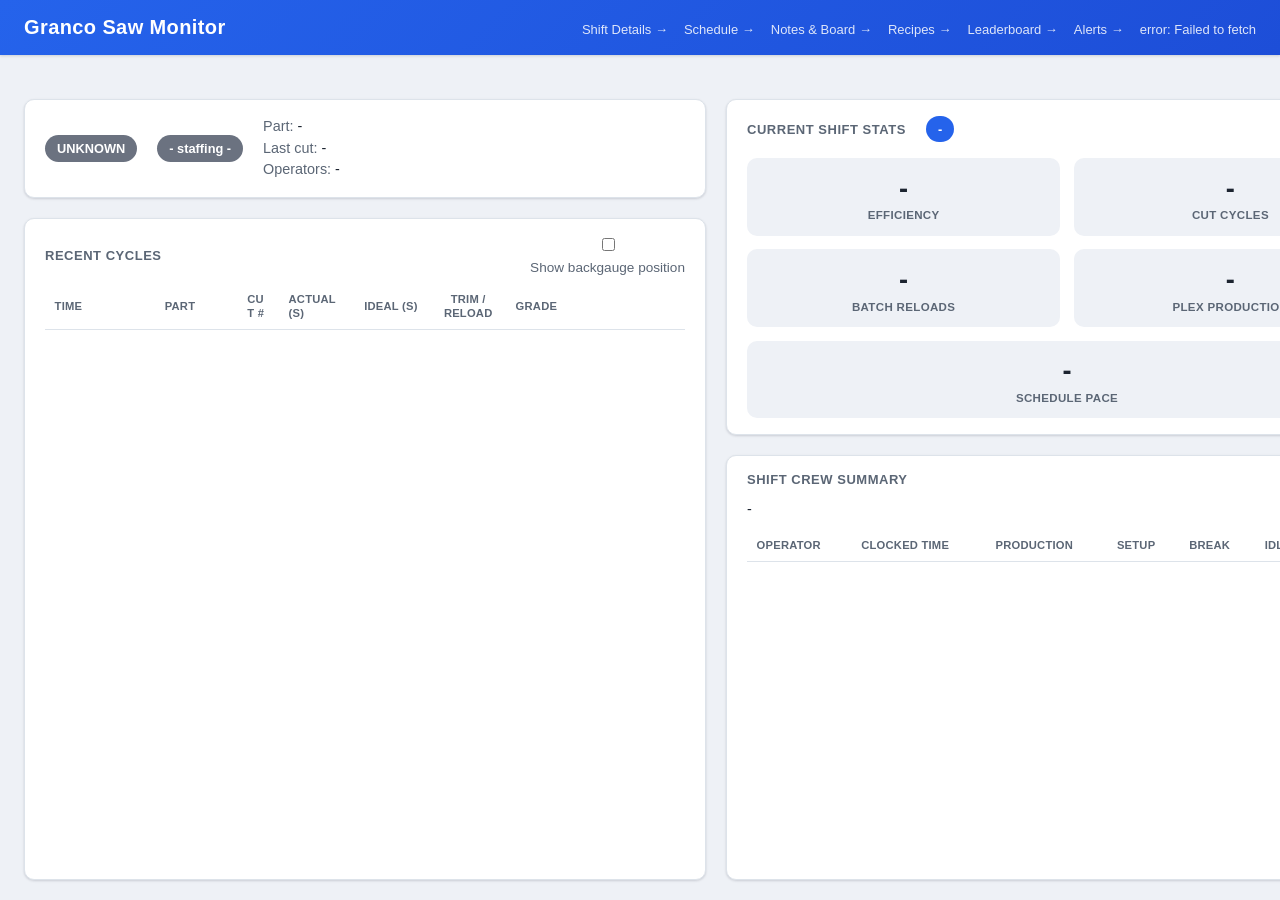
<file: docs/index.html>
<!doctype html>
<html lang="en">
<head>
  <meta charset="utf-8">
  <meta name="viewport" content="width=device-width, initial-scale=1">
  <title>Granco Saw Monitor</title>
  <link rel="icon" type="image/png" href="uacj-icon.png">
  <link rel="stylesheet" href="style.css">
</head>
<body class="tv-page">
  <header class="app-header">
    <span class="app-header-title">Granco Saw Monitor</span>
    <div style="display: flex; align-items: baseline; gap: 1rem;">
      <a class="app-header-subtitle app-header-link" href="shift-details.html">Shift Details &rarr;</a>
      <a class="app-header-subtitle app-header-link" href="schedule.html">Schedule &rarr;</a>
      <a class="app-header-subtitle app-header-link" href="board.html">Notes &amp; Board &rarr;</a>
      <a class="app-header-subtitle app-header-link" href="recipes.html">Recipes &rarr;</a>
      <a class="app-header-subtitle app-header-link" href="leaderboard.html">Leaderboard &rarr;</a>
      <a class="app-header-subtitle app-header-link" href="alerts.html">Alerts &rarr;</a>
      <span id="last-updated" class="app-header-subtitle">-</span>
    </div>
  </header>

  <main class="dashboard-grid">
    <div class="col col-left">
      <section id="status-card" class="card">
        <div class="status-row">
          <span id="state-badge" class="badge">UNKNOWN</span>
          <span id="staffing-badge" class="badge">- staffing -</span>
          <div class="status-details">
            <div><strong>Part:</strong> <span id="part-number">-</span></div>
            <div><strong>Last cut:</strong> <span id="last-cycle-ts">-</span></div>
            <div><strong>Operators:</strong> <span id="staffing-operators">-</span></div>
          </div>
        </div>
        <div id="staffing-stale-banner" class="stale-banner hidden"></div>
      </section>

      <section class="card card-wide cycles-card">
        <div class="status-row" style="justify-content: space-between; margin-bottom: 0.5rem;">
          <h2 style="margin: 0;">Recent Cycles</h2>
          <label class="cycles-toggle">
            <input type="checkbox" id="show-backgauge-toggle">
            Show backgauge position
          </label>
        </div>
        <div class="overflow-wrap">
          <table id="cycles-table">
            <thead>
              <tr>
                <th>Time</th>
                <th>Part</th>
                <th>Cut #</th>
                <th>Actual (s)</th>
                <th>Ideal (s)</th>
                <th class="col-backgauge">Backgauge (in)</th>
                <th class="trim-reload-cell">Trim / Reload</th>
                <th>Grade</th>
              </tr>
            </thead>
            <tbody></tbody>
          </table>
        </div>
      </section>
    </div>

    <div class="col col-right">
      <section id="shift-stats-card" class="card">
        <div class="status-row" style="margin-bottom: 1rem;">
          <h2 style="margin: 0;">Current Shift Stats</h2>
          <span id="shift-stats-badge" class="badge shift-badge">-</span>
        </div>
        <div class="shift-stats-grid">
          <div class="shift-stat-tile">
            <div id="shift-stats-efficiency" class="shift-stat-value">-</div>
            <div class="shift-stat-label">Efficiency</div>
          </div>
          <div class="shift-stat-tile">
            <div id="shift-stats-cycles" class="shift-stat-value">-</div>
            <div class="shift-stat-label">Cut Cycles</div>
          </div>
          <div class="shift-stat-tile">
            <div id="shift-stats-reloads" class="shift-stat-value">-</div>
            <div class="shift-stat-label">Batch Reloads</div>
          </div>
          <div class="shift-stat-tile">
            <div id="shift-stats-plex" class="shift-stat-value">-</div>
            <div class="shift-stat-label">Plex Production</div>
          </div>
          <div class="shift-stat-tile shift-stat-tile-wide">
            <div id="shift-stats-schedule" class="shift-stat-value">-</div>
            <div class="shift-stat-label">Schedule Pace</div>
          </div>
        </div>
      </section>

      <section id="crew-summary-card" class="card">
        <h2>Shift Crew Summary</h2>
        <div id="crew-summary-label" class="status-details" style="margin-bottom: 0.5rem;">-</div>
        <div class="overflow-wrap">
          <table id="crew-summary-table">
            <thead>
              <tr>
                <th>Operator</th>
                <th>Clocked Time</th>
                <th>Production</th>
                <th>Setup</th>
                <th>Break</th>
                <th>Idle</th>
                <th>Other</th>
              </tr>
            </thead>
            <tbody></tbody>
          </table>
        </div>
      </section>
    </div>
  </main>

  <script src="app.js"></script>
</body>
</html>
</file>
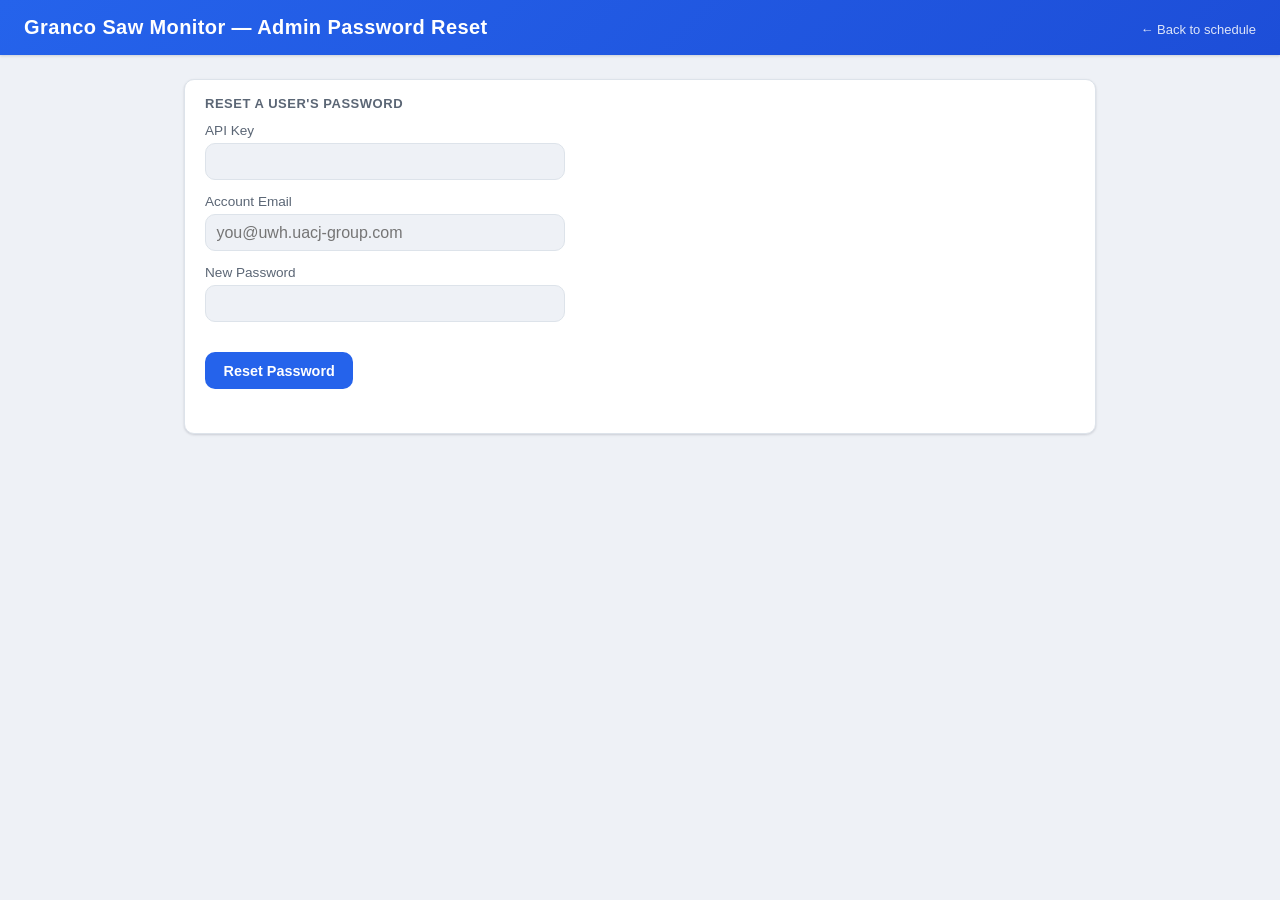
<file: docs/admin-reset.html>
<!doctype html>
<html lang="en">
<head>
  <meta charset="utf-8">
  <meta name="viewport" content="width=device-width, initial-scale=1">
  <title>Granco Saw Monitor — Admin Password Reset</title>
  <link rel="icon" type="image/png" href="uacj-icon.png">
  <link rel="stylesheet" href="style.css">
</head>
<body>
  <header class="app-header">
    <span class="app-header-title">Granco Saw Monitor — Admin Password Reset</span>
    <a class="app-header-subtitle app-header-link" href="schedule.html">&larr; Back to schedule</a>
  </header>

  <main>
    <section id="admin-reset-card" class="card">
      <h2>Reset a User's Password</h2>
      <form id="admin-reset-form" class="form-grid">
        <label>
          API Key
          <input type="password" id="admin-reset-key" required>
        </label>
        <label>
          Account Email
          <input type="email" id="admin-reset-email" placeholder="you@uwh.uacj-group.com" required>
        </label>
        <label>
          New Password
          <input type="password" id="admin-reset-password" required minlength="8">
        </label>
        <div class="form-actions">
          <button type="submit" class="btn btn-primary">Reset Password</button>
        </div>
      </form>
      <div id="admin-reset-error" class="form-error"></div>
      <div id="admin-reset-status" class="form-status"></div>
    </section>
  </main>

  <script src="admin-reset.js"></script>
</body>
</html>
</file>
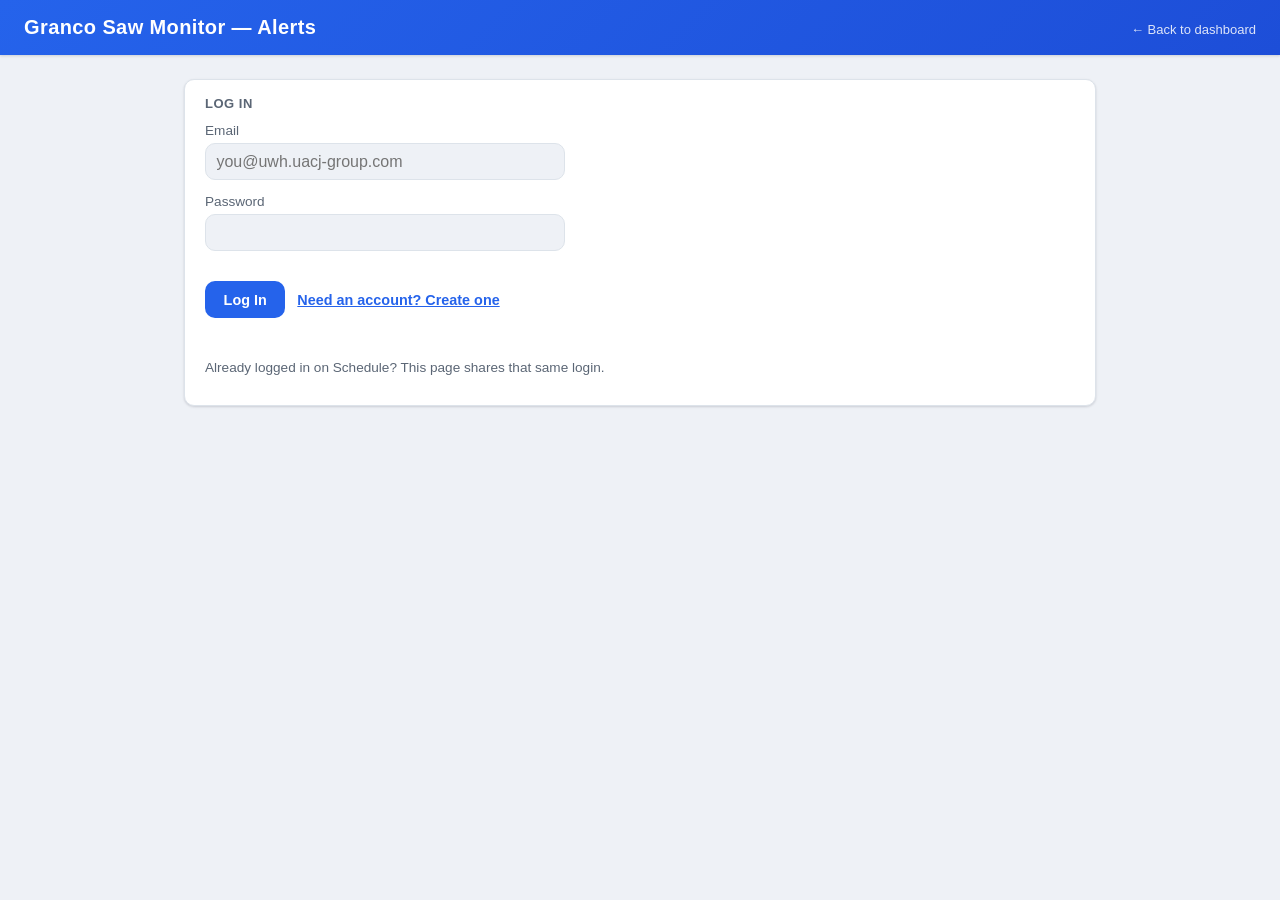
<file: docs/alerts.html>
<!doctype html>
<html lang="en">
<head>
  <meta charset="utf-8">
  <meta name="viewport" content="width=device-width, initial-scale=1">
  <title>Granco Saw Monitor — Alerts</title>
  <link rel="icon" type="image/png" href="uacj-icon.png">
  <link rel="stylesheet" href="style.css">
</head>
<body>
  <header class="app-header">
    <span class="app-header-title">Granco Saw Monitor — Alerts</span>
    <a class="app-header-subtitle app-header-link" href="index.html">&larr; Back to dashboard</a>
  </header>

  <main>
    <section id="auth-card" class="card">
      <h2 id="auth-title">Log In</h2>
      <form id="auth-form" class="form-grid">
        <label>
          Email
          <input type="email" id="auth-email" placeholder="you@uwh.uacj-group.com" required>
        </label>
        <label>
          Password
          <input type="password" id="auth-password" required minlength="8">
        </label>
        <div class="form-actions">
          <button type="submit" id="auth-submit" class="btn btn-primary">Log In</button>
          <button type="button" id="auth-toggle" class="btn btn-link">Need an account? Create one</button>
        </div>
      </form>
      <div id="auth-error" class="form-error"></div>
      <p class="form-status">Already logged in on Schedule? This page shares that same login.</p>
    </section>

    <section id="alerts-card" class="card card-wide hidden">
      <div class="status-row" style="margin-bottom: 1rem;">
        <div class="status-details">Logged in as <strong id="current-email">-</strong></div>
        <button type="button" id="logout-btn" class="btn btn-link">Log out</button>
      </div>

      <p class="form-status" style="margin-top: 0;">
        Each alert here messages a recipient on Microsoft Teams the moment any of its
        triggers trip. A recurring alert stays quiet until a trigger clears and trips again;
        a one-time alert is removed automatically right after it fires once.
      </p>

      <div class="alert-card" style="border-style: dashed;">
        <p class="form-status" style="margin: 0;">
          To create a new alert, use
          <a href="https://padp.github.io/alert-assistant/" target="_blank" rel="noopener noreferrer">Alert Assistant</a>
          &mdash; describe what you want in plain English and it builds and confirms the exact
          trigger for you.
        </p>
      </div>

      <h3>Existing Alerts</h3>
      <div id="existing-alerts"></div>
    </section>
  </main>

  <script src="alerts.js"></script>
</body>
</html>
</file>
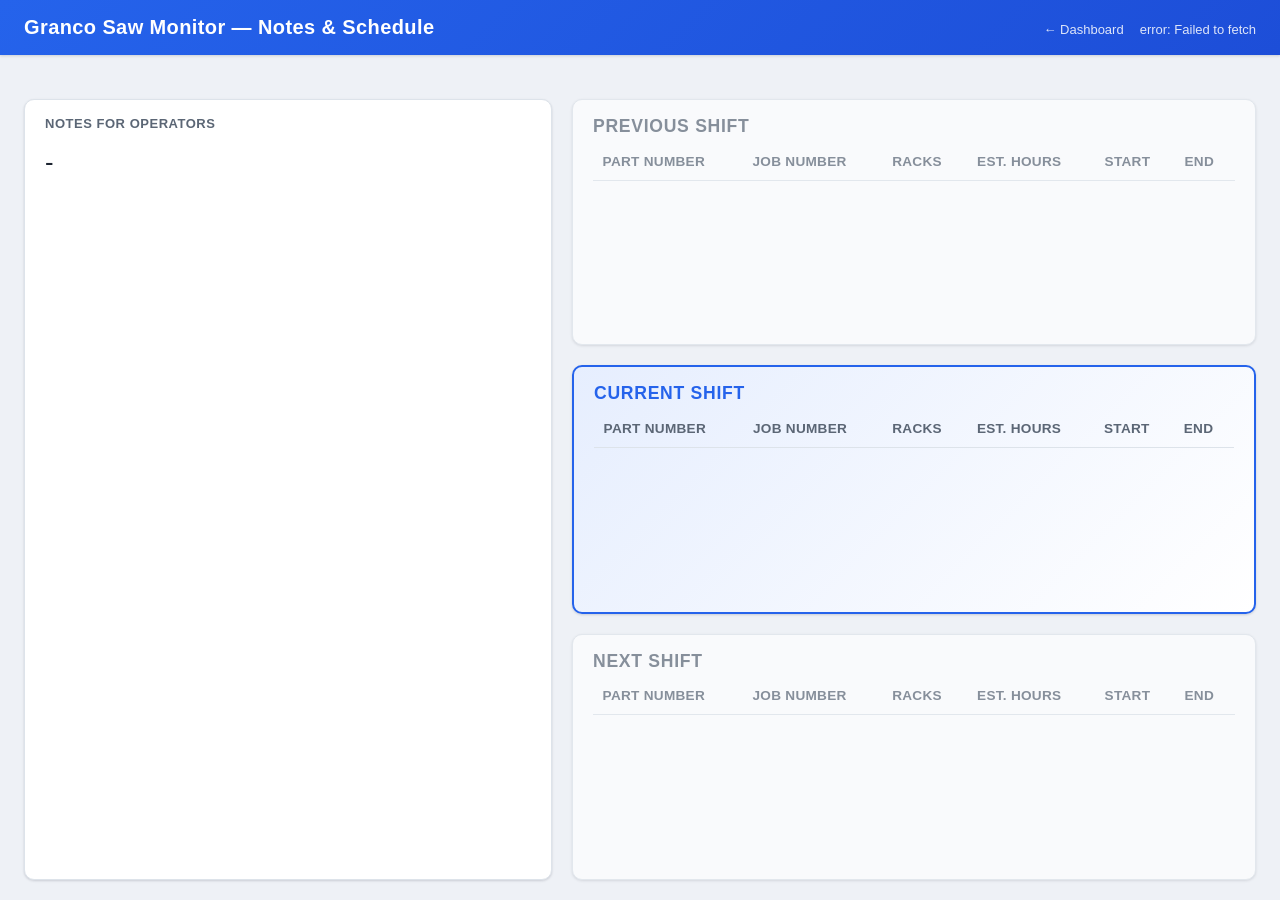
<file: docs/board.html>
<!doctype html>
<html lang="en">
<head>
  <meta charset="utf-8">
  <meta name="viewport" content="width=device-width, initial-scale=1">
  <title>Granco Saw Monitor — Board</title>
  <link rel="icon" type="image/png" href="uacj-icon.png">
  <link rel="stylesheet" href="style.css">
</head>
<body class="tv-page">
  <header class="app-header">
    <span class="app-header-title">Granco Saw Monitor — Notes &amp; Schedule</span>
    <div style="display: flex; align-items: baseline; gap: 1rem;">
      <a class="app-header-subtitle app-header-link" href="index.html">&larr; Dashboard</a>
      <span id="last-updated" class="app-header-subtitle">-</span>
    </div>
  </header>

  <main class="board-grid">
    <div class="col">
      <section id="notes-card" class="card notes-card">
        <h2>Notes for Operators</h2>
        <div id="notes-text" class="notes-text">-</div>
        <div id="notes-meta" class="notes-meta"></div>
      </section>
    </div>

    <div class="col schedule-col">
      <section id="previous-shift-block" class="card shift-block shift-block-adjacent">
        <h2 id="previous-shift-label">Previous Shift</h2>
        <div class="overflow-wrap">
          <table id="previous-shift-table">
            <thead>
              <tr>
                <th>Part Number</th>
                <th>Job Number</th>
                <th>Racks</th>
                <th>Est. Hours</th>
                <th>Start</th>
                <th>End</th>
              </tr>
            </thead>
            <tbody></tbody>
          </table>
        </div>
      </section>

      <section id="current-shift-block" class="card shift-block shift-block-current">
        <h2 id="current-shift-label">Current Shift</h2>
        <div class="overflow-wrap">
          <table id="current-shift-table">
            <thead>
              <tr>
                <th>Part Number</th>
                <th>Job Number</th>
                <th>Racks</th>
                <th>Est. Hours</th>
                <th>Start</th>
                <th>End</th>
              </tr>
            </thead>
            <tbody></tbody>
          </table>
        </div>
      </section>

      <section id="next-shift-block" class="card shift-block shift-block-adjacent">
        <h2 id="next-shift-label">Next Shift</h2>
        <div class="overflow-wrap">
          <table id="next-shift-table">
            <thead>
              <tr>
                <th>Part Number</th>
                <th>Job Number</th>
                <th>Racks</th>
                <th>Est. Hours</th>
                <th>Start</th>
                <th>End</th>
              </tr>
            </thead>
            <tbody></tbody>
          </table>
        </div>
      </section>
    </div>
  </main>

  <script src="board.js"></script>
</body>
</html>
</file>
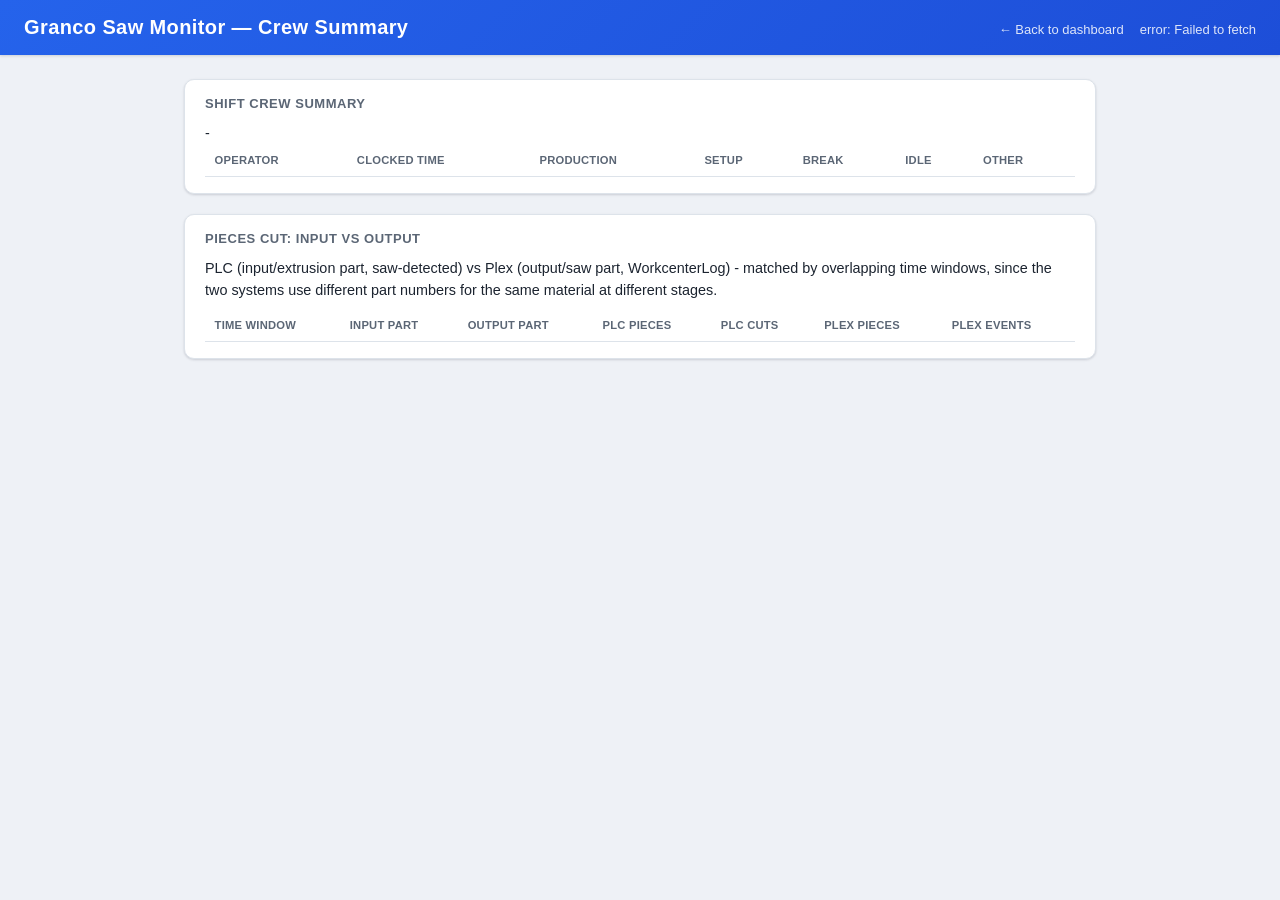
<file: docs/crew.html>
<!doctype html>
<html lang="en">
<head>
  <meta charset="utf-8">
  <meta name="viewport" content="width=device-width, initial-scale=1">
  <title>Granco Saw Monitor — Crew Summary</title>
  <link rel="stylesheet" href="style.css">
</head>
<body>
  <header class="app-header">
    <span class="app-header-title">Granco Saw Monitor — Crew Summary</span>
    <div style="display: flex; align-items: baseline; gap: 1rem;">
      <a class="app-header-subtitle app-header-link" href="index.html">&larr; Back to dashboard</a>
      <span id="last-updated" class="app-header-subtitle">-</span>
    </div>
  </header>

  <main>
    <section class="card card-wide">
      <h2>Shift Crew Summary</h2>
      <div id="shift-label" class="status-details">-</div>
      <div class="overflow-wrap">
        <table id="shift-summary-table">
          <thead>
            <tr>
              <th>Operator</th>
              <th>Clocked Time</th>
              <th>Production</th>
              <th>Setup</th>
              <th>Break</th>
              <th>Idle</th>
              <th>Other</th>
            </tr>
          </thead>
          <tbody></tbody>
        </table>
      </div>
    </section>

    <section class="card card-wide">
      <h2>Pieces Cut: Input vs Output</h2>
      <div class="status-details" style="margin-bottom: 0.5rem;">PLC (input/extrusion part, saw-detected) vs Plex (output/saw part, WorkcenterLog) - matched by overlapping time windows, since the two systems use different part numbers for the same material at different stages.</div>
      <div class="overflow-wrap">
        <table id="production-table">
          <thead>
            <tr>
              <th>Time Window</th>
              <th>Input Part</th>
              <th>Output Part</th>
              <th>PLC Pieces</th>
              <th>PLC Cuts</th>
              <th>Plex Pieces</th>
              <th>Plex Events</th>
            </tr>
          </thead>
          <tbody></tbody>
        </table>
      </div>
    </section>
  </main>

  <script src="crew.js"></script>
</body>
</html>
</file>
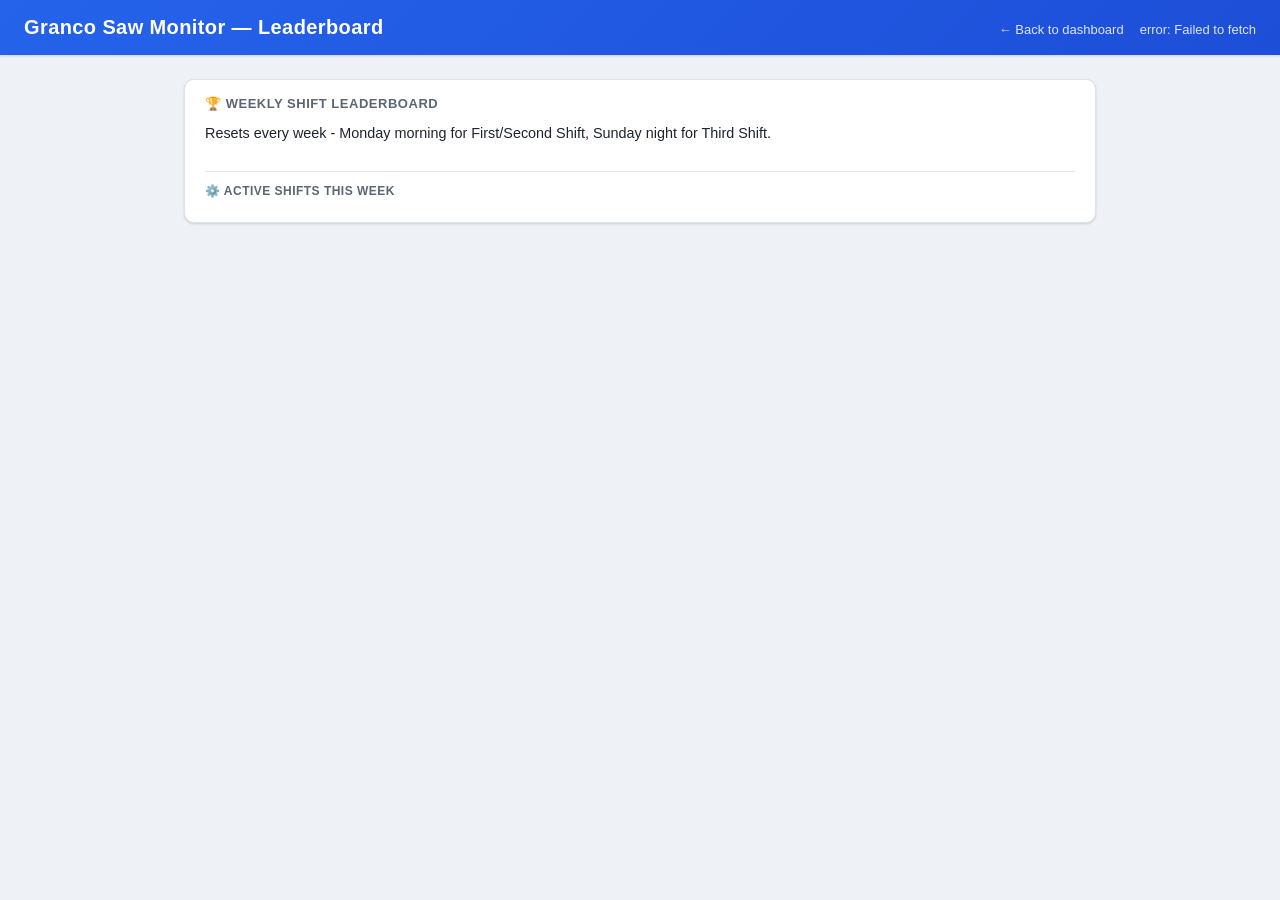
<file: docs/leaderboard.html>
<!doctype html>
<html lang="en">
<head>
  <meta charset="utf-8">
  <meta name="viewport" content="width=device-width, initial-scale=1">
  <title>Granco Saw Monitor — Leaderboard</title>
  <link rel="icon" type="image/png" href="uacj-icon.png">
  <link rel="stylesheet" href="style.css">
</head>
<body>
  <header class="app-header">
    <span class="app-header-title">Granco Saw Monitor — Leaderboard</span>
    <div style="display: flex; align-items: baseline; gap: 1rem;">
      <a class="app-header-subtitle app-header-link" href="index.html">&larr; Back to dashboard</a>
      <span id="last-updated" class="app-header-subtitle">-</span>
    </div>
  </header>

  <main>
    <section class="card card-wide">
      <h2>&#127942; Weekly Shift Leaderboard</h2>
      <div class="status-details" style="margin-bottom: 0.75rem;">
        Resets every week - Monday morning for First/Second Shift, Sunday night for Third Shift.
      </div>
      <ol id="leaderboard-list" class="leaderboard-list"></ol>

      <div class="leaderboard-divider">&#9881;&#65039; Active Shifts This Week</div>
      <ol id="active-shifts-list" class="utilization-list"></ol>
    </section>
  </main>

  <script src="leaderboard.js"></script>
</body>
</html>
</file>
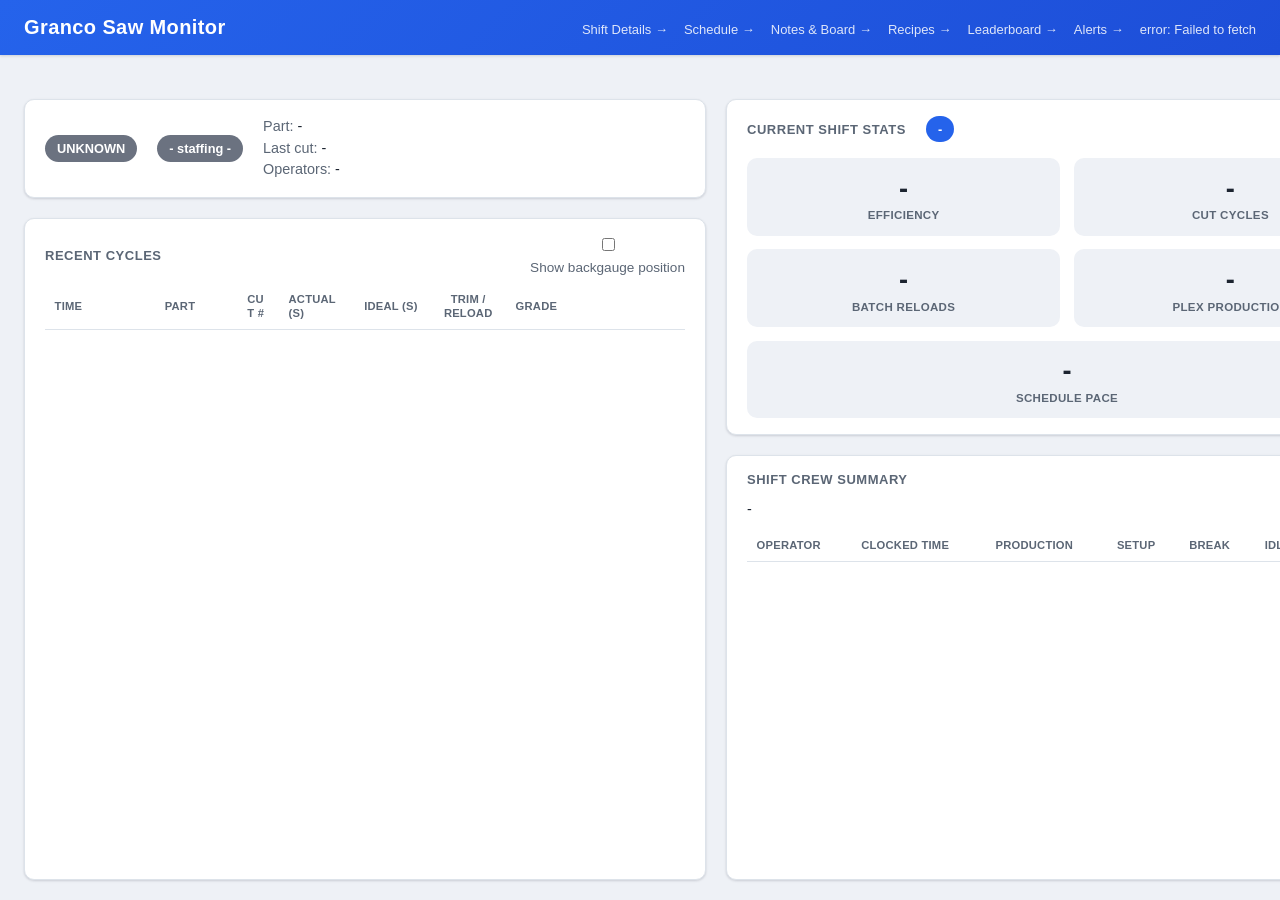
<file: docs/pan.html>
<!doctype html>
<html lang="en">
<head>
  <meta charset="utf-8">
  <meta name="viewport" content="width=device-width, initial-scale=1">
  <title>Granco Saw Monitor — TV</title>
  <link rel="icon" type="image/png" href="uacj-icon.png">
  <style>
    :root { --color-bg: #eef1f6; }
    @media (prefers-color-scheme: dark) {
      :root { --color-bg: #14161a; }
    }
    html, body {
      margin: 0;
      padding: 0;
      height: 100%;
      background: var(--color-bg);
      overflow: hidden;
    }
    iframe {
      position: absolute;
      top: 0;
      left: 0;
      width: 100%;
      height: 100%;
      border: 0;
      opacity: 0;
      transition: opacity 0.6s ease;
    }
    iframe.visible {
      opacity: 1;
    }
  </style>
</head>
<body>
  <iframe id="frame-dashboard" class="visible" src="index.html" title="Dashboard"></iframe>
  <iframe id="frame-board" src="board.html" title="Notes &amp; Schedule"></iframe>

  <script>
    // Both pages load once and keep polling in the background; we just
    // cross-fade which one is on top. Reloading src on every tick would
    // restart their own refresh timers and flash a blank page for no reason.
    const PAN_INTERVAL_MS = 60000;
    const frames = [
      document.getElementById('frame-dashboard'),
      document.getElementById('frame-board'),
    ];
    let current = 0;

    setInterval(() => {
      frames[current].classList.remove('visible');
      current = (current + 1) % frames.length;
      frames[current].classList.add('visible');
    }, PAN_INTERVAL_MS);
  </script>
</body>
</html>
</file>
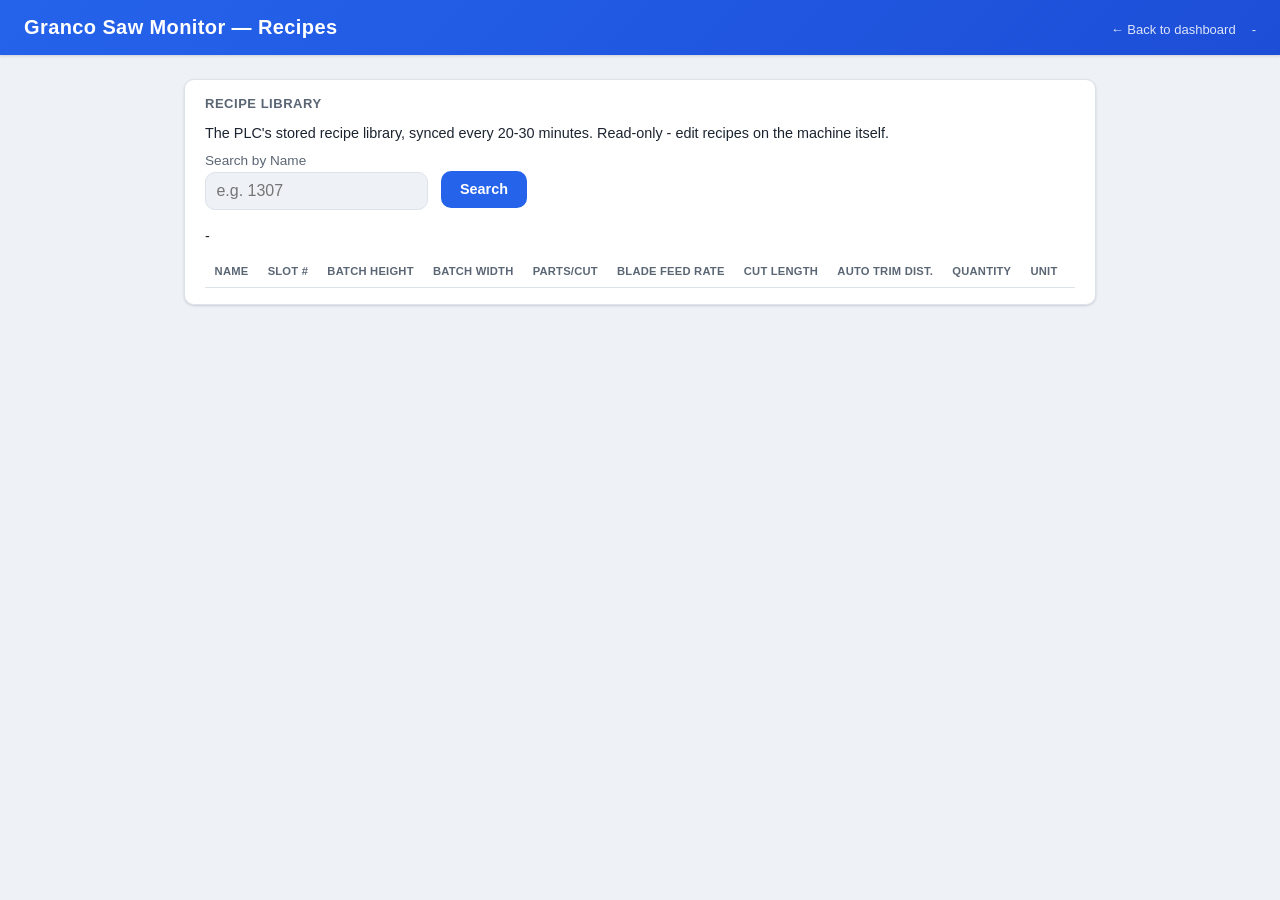
<file: docs/recipes.html>
<!doctype html>
<html lang="en">
<head>
  <meta charset="utf-8">
  <meta name="viewport" content="width=device-width, initial-scale=1">
  <title>Granco Saw Monitor — Recipes</title>
  <link rel="icon" type="image/png" href="uacj-icon.png">
  <link rel="stylesheet" href="style.css">
</head>
<body>
  <header class="app-header">
    <span class="app-header-title">Granco Saw Monitor — Recipes</span>
    <div style="display: flex; align-items: baseline; gap: 1rem;">
      <a class="app-header-subtitle app-header-link" href="index.html">&larr; Back to dashboard</a>
      <span id="last-updated" class="app-header-subtitle">-</span>
    </div>
  </header>

  <main>
    <section class="card card-wide">
      <h2>Recipe Library</h2>
      <div class="status-details" style="margin-bottom: 0.5rem;">
        The PLC's stored recipe library, synced every 20-30 minutes. Read-only - edit recipes on the machine itself.
      </div>
      <div id="recipes-stale-banner" class="stale-banner hidden"></div>

      <div class="form-grid form-grid-inline">
        <label>
          Search by Name
          <input type="text" id="recipes-search" placeholder="e.g. 1307">
        </label>
        <div class="form-actions">
          <button type="button" id="recipes-search-btn" class="btn btn-primary">Search</button>
        </div>
      </div>

      <div id="recipes-synced-at" class="status-details" style="margin: 0.5rem 0;">-</div>

      <div class="overflow-wrap">
        <table id="recipes-table">
          <thead>
            <tr>
              <th>Name</th>
              <th>Slot #</th>
              <th>Batch Height</th>
              <th>Batch Width</th>
              <th>Parts/Cut</th>
              <th>Blade Feed Rate</th>
              <th>Cut Length</th>
              <th>Auto Trim Dist.</th>
              <th>Quantity</th>
              <th>Unit</th>
              <th>Backgauge Psi</th>
              <th>Side Clamp Psi</th>
              <th>Top Clamp Psi</th>
              <th>CSQ</th>
              <th>CCS</th>
            </tr>
          </thead>
          <tbody></tbody>
        </table>
      </div>
    </section>
  </main>

  <script src="recipes.js"></script>
</body>
</html>
</file>
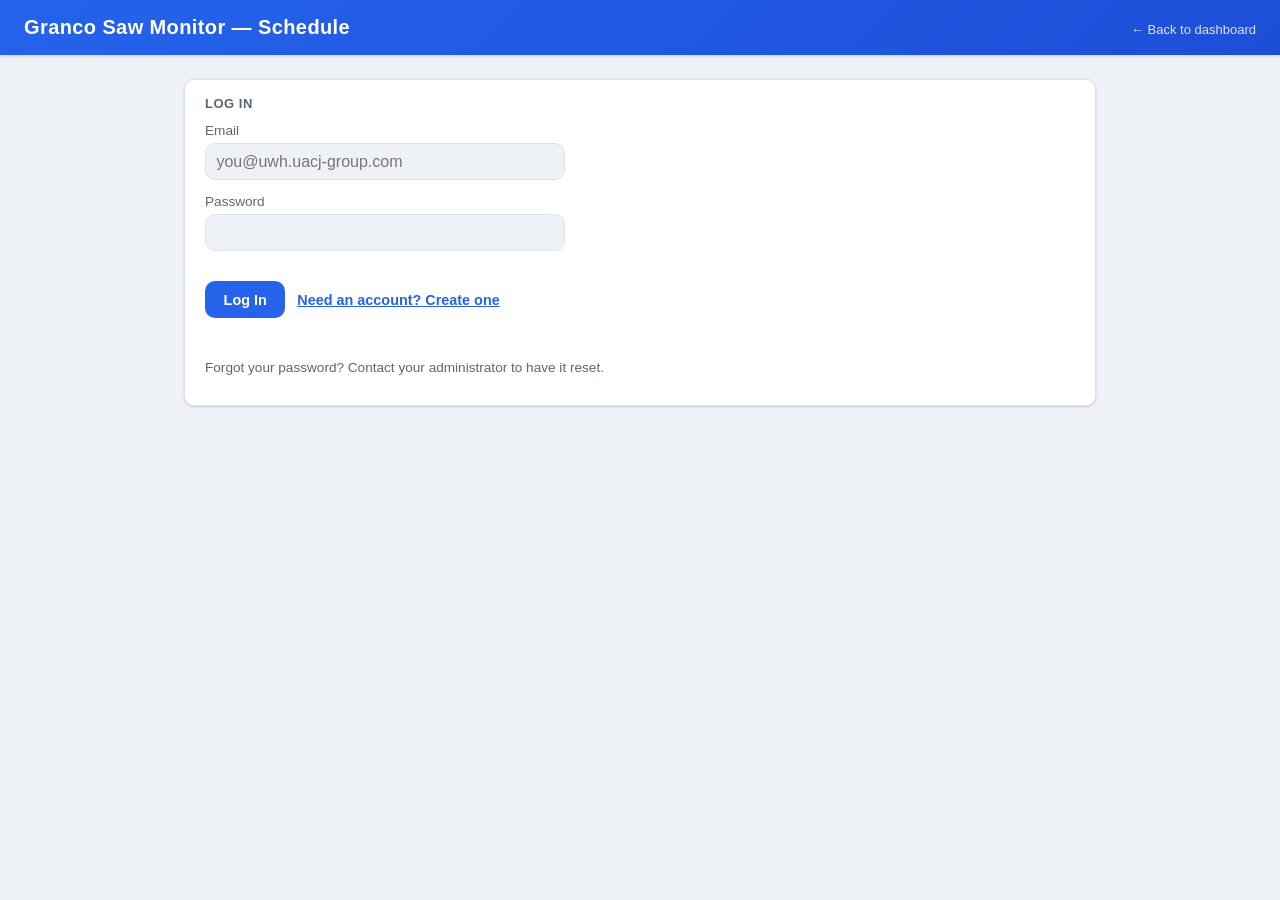
<file: docs/schedule.html>
<!doctype html>
<html lang="en">
<head>
  <meta charset="utf-8">
  <meta name="viewport" content="width=device-width, initial-scale=1">
  <title>Granco Saw Monitor — Schedule</title>
  <link rel="icon" type="image/png" href="uacj-icon.png">
  <link rel="stylesheet" href="style.css">
</head>
<body>
  <header class="app-header">
    <span class="app-header-title">Granco Saw Monitor — Schedule</span>
    <a class="app-header-subtitle app-header-link" href="index.html">&larr; Back to dashboard</a>
  </header>

  <main>
    <section id="auth-card" class="card">
      <h2 id="auth-title">Log In</h2>
      <form id="auth-form" class="form-grid">
        <label>
          Email
          <input type="email" id="auth-email" placeholder="you@uwh.uacj-group.com" required>
        </label>
        <label>
          Password
          <input type="password" id="auth-password" required minlength="8">
        </label>
        <div class="form-actions">
          <button type="submit" id="auth-submit" class="btn btn-primary">Log In</button>
          <button type="button" id="auth-toggle" class="btn btn-link">Need an account? Create one</button>
        </div>
      </form>
      <div id="auth-error" class="form-error"></div>
      <p class="form-status">Forgot your password? Contact your administrator to have it reset.</p>
    </section>

    <section id="schedule-card" class="card card-wide hidden">
      <div class="status-row" style="margin-bottom: 1rem;">
        <div class="status-details">Logged in as <strong id="current-email">-</strong></div>
        <button type="button" id="logout-btn" class="btn btn-link">Log out</button>
      </div>

      <h2>Notes for Operators</h2>
      <p class="form-status" style="margin-top: 0;">Shown on the board display - overwrites the current message, not a log.</p>
      <textarea id="notes-textarea" rows="4" style="width: 100%; font: inherit; padding: 0.6rem 0.7rem; border: 1px solid var(--color-border); border-radius: var(--radius); background: var(--color-bg); color: var(--color-text);"></textarea>
      <div class="form-actions">
        <button type="button" id="notes-save-btn" class="btn btn-secondary">Save Notes</button>
        <span id="notes-save-status" class="form-status"></span>
      </div>

      <hr style="border: none; border-top: 1px solid var(--color-border); margin: 1.25rem 0;">

      <div class="form-grid form-grid-inline">
        <label>
          Date
          <input type="date" id="schedule-date">
        </label>
        <label>
          Shift
          <select id="schedule-shift">
            <option>First Shift</option>
            <option>Second Shift</option>
            <option>Third Shift</option>
          </select>
        </label>
      </div>

      <div class="overflow-wrap">
        <table id="schedule-table">
          <thead>
            <tr>
              <th>Part Number</th>
              <th>Job Number</th>
              <th>Racks</th>
              <th>Est. Hours</th>
              <th></th>
            </tr>
          </thead>
          <tbody></tbody>
        </table>
      </div>

      <div class="form-actions">
        <button type="button" id="add-row-btn" class="btn btn-secondary">+ Add Row</button>
        <button type="button" id="save-btn" class="btn btn-primary">Save Schedule</button>
        <span id="save-status" class="form-status"></span>
      </div>
    </section>
  </main>

  <script src="schedule.js"></script>
</body>
</html>
</file>
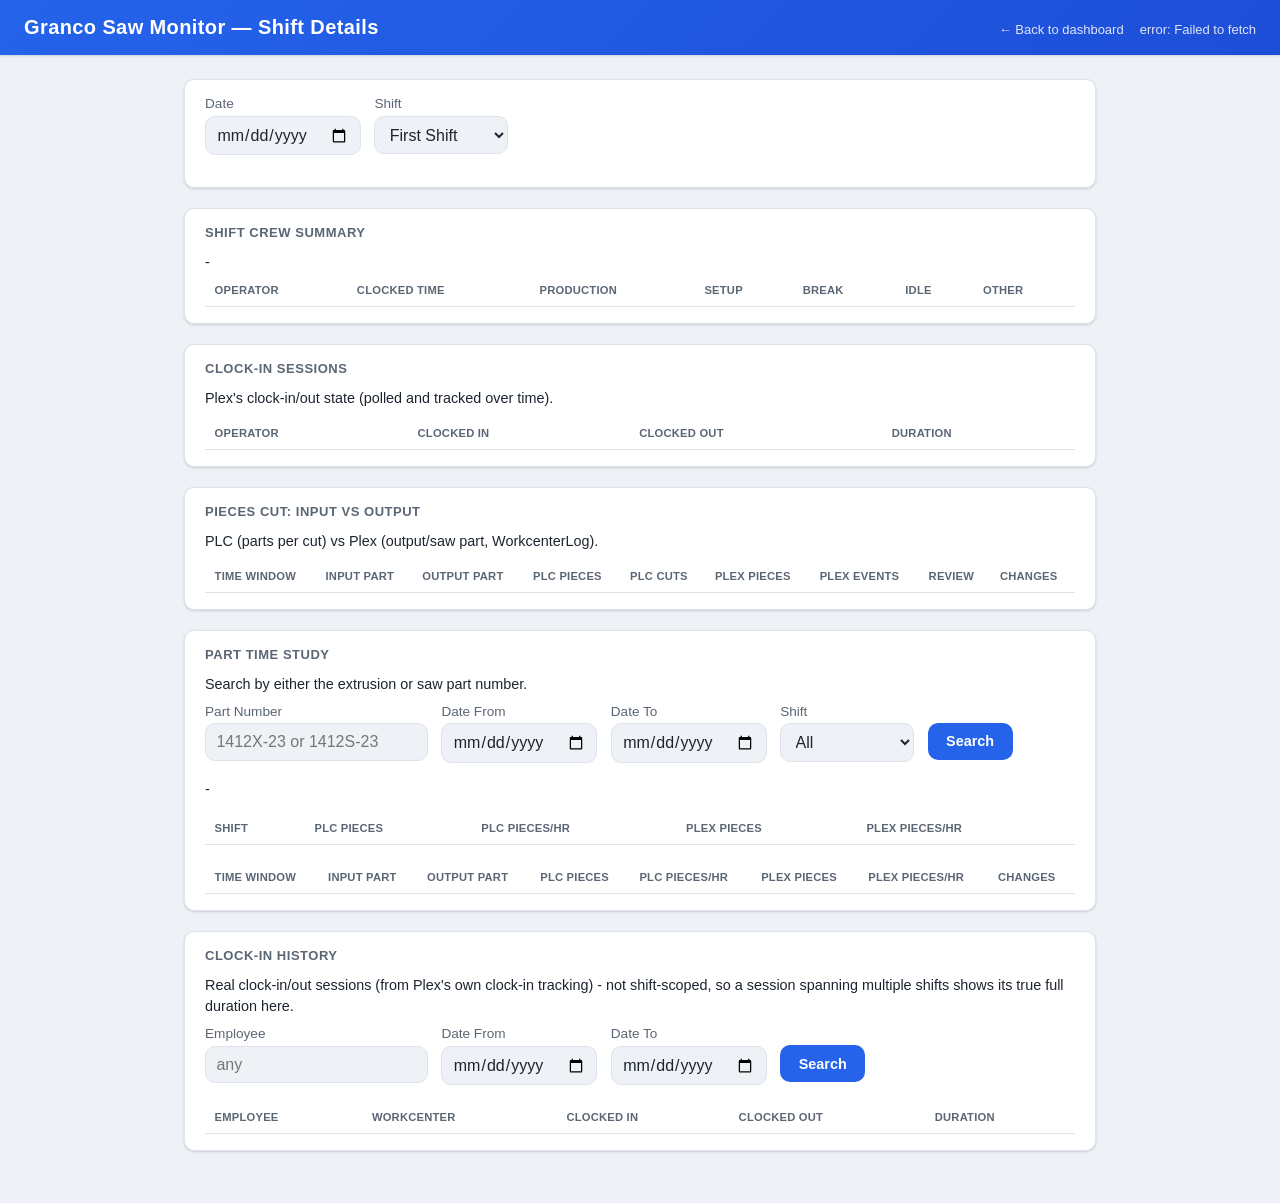
<file: docs/shift-details.html>
<!doctype html>
<html lang="en">
<head>
  <meta charset="utf-8">
  <meta name="viewport" content="width=device-width, initial-scale=1">
  <title>Granco Saw Monitor — Shift Details</title>
  <link rel="icon" type="image/png" href="uacj-icon.png">
  <link rel="stylesheet" href="style.css">
</head>
<body>
  <header class="app-header">
    <span class="app-header-title">Granco Saw Monitor — Shift Details</span>
    <div style="display: flex; align-items: baseline; gap: 1rem;">
      <a class="app-header-subtitle app-header-link" href="index.html">&larr; Back to dashboard</a>
      <span id="last-updated" class="app-header-subtitle">-</span>
    </div>
  </header>

  <main>
    <section class="card card-wide">
      <div class="form-grid form-grid-inline">
        <label>
          Date
          <input type="date" id="shift-date">
        </label>
        <label>
          Shift
          <select id="shift-select">
            <option>First Shift</option>
            <option>Second Shift</option>
            <option>Third Shift</option>
          </select>
        </label>
      </div>
    </section>

    <section class="card card-wide">
      <h2>Shift Crew Summary</h2>
      <div id="shift-label" class="status-details">-</div>
      <div class="overflow-wrap">
        <table id="shift-summary-table">
          <thead>
            <tr>
              <th>Operator</th>
              <th>Clocked Time</th>
              <th>Production</th>
              <th>Setup</th>
              <th>Break</th>
              <th>Idle</th>
              <th>Other</th>
            </tr>
          </thead>
          <tbody></tbody>
        </table>
      </div>
    </section>

    <section class="card card-wide">
      <h2>Clock-in Sessions</h2>
      <div class="status-details" style="margin-bottom: 0.5rem;">Plex's clock-in/out state (polled and tracked over time).</div>
      <div class="overflow-wrap">
        <table id="clockin-sessions-table">
          <thead>
            <tr>
              <th>Operator</th>
              <th>Clocked In</th>
              <th>Clocked Out</th>
              <th>Duration</th>
            </tr>
          </thead>
          <tbody></tbody>
        </table>
      </div>
    </section>

    <section class="card card-wide">
      <h2>Pieces Cut: Input vs Output</h2>
      <div class="status-details" style="margin-bottom: 0.5rem;">PLC (parts per cut) vs Plex (output/saw part, WorkcenterLog).</div>
      <div class="overflow-wrap">
        <table id="production-table">
          <thead>
            <tr>
              <th>Time Window</th>
              <th>Input Part</th>
              <th>Output Part</th>
              <th>PLC Pieces</th>
              <th>PLC Cuts</th>
              <th>Plex Pieces</th>
              <th>Plex Events</th>
              <th>Review</th>
              <th>Changes</th>
            </tr>
          </thead>
          <tbody></tbody>
        </table>
      </div>
    </section>

    <section class="card card-wide">
      <h2>Part Time Study</h2>
      <div class="status-details" style="margin-bottom: 0.5rem;">Search by either the extrusion or saw part number.</div>
      <div class="form-grid form-grid-inline">
        <label>
          Part Number
          <input type="text" id="pts-part-number" placeholder="1412X-23 or 1412S-23">
        </label>
        <label>
          Date From
          <input type="date" id="pts-date-from">
        </label>
        <label>
          Date To
          <input type="date" id="pts-date-to">
        </label>
        <label>
          Shift
          <select id="pts-shift">
            <option value="">All</option>
            <option>First Shift</option>
            <option>Second Shift</option>
            <option>Third Shift</option>
          </select>
        </label>
        <div class="form-actions">
          <button type="button" id="pts-search" class="btn btn-primary">Search</button>
        </div>
      </div>

      <div id="pts-all-time" class="status-details" style="margin: 0.75rem 0;">-</div>

      <div class="overflow-wrap">
        <table id="pts-by-shift-table">
          <thead>
            <tr>
              <th>Shift</th>
              <th>PLC Pieces</th>
              <th>PLC Pieces/hr</th>
              <th>Plex Pieces</th>
              <th>Plex Pieces/hr</th>
            </tr>
          </thead>
          <tbody></tbody>
        </table>
      </div>

      <div class="overflow-wrap" style="margin-top: 1rem;">
        <table id="pts-sessions-table">
          <thead>
            <tr>
              <th>Time Window</th>
              <th>Input Part</th>
              <th>Output Part</th>
              <th>PLC Pieces</th>
              <th>PLC Pieces/hr</th>
              <th>Plex Pieces</th>
              <th>Plex Pieces/hr</th>
              <th>Changes</th>
            </tr>
          </thead>
          <tbody></tbody>
        </table>
      </div>
    </section>

    <section class="card card-wide">
      <h2>Clock-in History</h2>
      <div class="status-details" style="margin-bottom: 0.5rem;">Real clock-in/out sessions (from Plex's own clock-in tracking) - not shift-scoped, so a session spanning multiple shifts shows its true full duration here.</div>
      <div class="form-grid form-grid-inline">
        <label>
          Employee
          <input type="text" id="cih-employee" placeholder="any">
        </label>
        <label>
          Date From
          <input type="date" id="cih-date-from">
        </label>
        <label>
          Date To
          <input type="date" id="cih-date-to">
        </label>
        <div class="form-actions">
          <button type="button" id="cih-search" class="btn btn-primary">Search</button>
        </div>
      </div>

      <div class="overflow-wrap" style="margin-top: 0.75rem;">
        <table id="cih-sessions-table">
          <thead>
            <tr>
              <th>Employee</th>
              <th>Workcenter</th>
              <th>Clocked In</th>
              <th>Clocked Out</th>
              <th>Duration</th>
            </tr>
          </thead>
          <tbody></tbody>
        </table>
      </div>
    </section>
  </main>

  <script src="shift-details.js"></script>
</body>
</html>
</file>
<file: docs/style.css>
/* Design tokens - shared core is the source of truth in padp/home
   docs/styles.css. The saw-specific status colors below are local. */
:root {
  color-scheme: light dark;
  --color-bg: #eef1f6;
  --color-surface: #ffffff;
  --color-border: #dde3ea;
  --color-text: #1c2430;
  --color-text-muted: #5b6675;
  --color-accent: #2563eb;
  --color-accent-dark: #1d4ed8;
  --color-accent-soft: #e6eefe;
  --radius: 10px;
  --shadow: 0 1px 3px rgba(15, 23, 42, 0.1), 0 1px 2px rgba(15, 23, 42, 0.06);

  --running: #16a34a;
  --idle: #d97706;
  --unknown: #6b7280;
  --stalled: #dc2626;
  --staffed: #16a34a;
  --understaffed: #dc2626;

  --trim: #b45309;
  --trim-bg: #fef3e2;

  --warn: #dc2626;
  --warn-bg: #fef2f2;

  --done: #15803d;
  --done-bg: #e6f6ec;

  --grade-green: #16a34a;
  --grade-yellow: #ca8a04;
  --grade-orange: #ea580c;
  --grade-red: #dc2626;
}

@media (prefers-color-scheme: dark) {
  :root {
    --color-bg: #14161a;
    --color-surface: #1e2126;
    --color-border: #2c2f36;
    --color-text: #e8eaed;
    --color-text-muted: #9aa0a6;
    --color-accent: #3b82f6;
    --color-accent-dark: #2563eb;
    --color-accent-soft: #1e2c4d;
    --shadow: 0 1px 3px rgba(0, 0, 0, 0.4), 0 1px 2px rgba(0, 0, 0, 0.3);

    --trim: #fbbf24;
    --trim-bg: #3a2e14;

    --warn: #f87171;
    --warn-bg: #3a1414;

    --done: #4ade80;
    --done-bg: #16311f;
  }
}

* {
  box-sizing: border-box;
}

body {
  margin: 0;
  padding: 0 0 2rem;
  background: var(--color-bg);
  color: var(--color-text);
  font-family: -apple-system, BlinkMacSystemFont, "Segoe UI", Roboto, "Helvetica Neue", Arial, sans-serif;
  font-size: 16px;
}

/* ------------------------------------------------------------ */
/* Header                                                         */
/* ------------------------------------------------------------ */

.app-header {
  display: flex;
  align-items: baseline;
  justify-content: space-between;
  gap: 10px;
  padding: 16px 24px;
  margin-bottom: 1.5rem;
  background: linear-gradient(135deg, var(--color-accent), var(--color-accent-dark));
  color: #fff;
  box-shadow: var(--shadow);
}

.app-header-title {
  font-size: 20px;
  font-weight: 700;
  letter-spacing: 0.02em;
}

.app-header-subtitle {
  font-size: 13px;
  font-weight: 400;
  opacity: 0.85;
}

.app-header-link {
  color: #fff;
  text-decoration: none;
}
.app-header-link:hover { text-decoration: underline; }

/* ------------------------------------------------------------ */
/* Layout / cards                                                 */
/* ------------------------------------------------------------ */

main {
  max-width: 960px;
  margin: 0 auto;
  padding: 0 1.5rem;
}

.card {
  background: var(--color-surface);
  border: 1px solid var(--color-border);
  border-radius: var(--radius);
  box-shadow: var(--shadow);
  padding: 1rem 1.25rem;
  margin-bottom: 1.25rem;
}

.card-wide { max-width: none; }

/* ------------------------------------------------------------ */
/* TV dashboard layout (index.html)                               */
/* ------------------------------------------------------------ */

/* The main dashboard is meant to run unattended on a 16:9 TV at the
   workcenter, not be scrolled by hand - it fills the viewport as a fixed
   two-column grid instead of the schedule page's normal scrolling
   single-column layout. Live status/crew/cycle info stays on the left;
   the forward-looking schedule sits top-right. */
body.tv-page {
  height: 100vh;
  overflow: hidden;
  padding-bottom: 0;
  display: flex;
  flex-direction: column;
}

main.dashboard-grid {
  flex: 1 1 auto;
  min-height: 0;
  max-width: none;
  margin: 0;
  padding: 1.25rem 1.5rem;
  display: grid;
  grid-template-columns: 3fr 2fr; /* 60/40 - was 2fr 1fr (66/33), narrowed per the user's request to leave more room for schedule/leaderboard */
  gap: 1.25rem;
}

.dashboard-grid .col {
  display: flex;
  flex-direction: column;
  gap: 1.25rem;
  min-height: 0;
}

/* Cards inside a TV column use the column's own gap for spacing, not
   the default stacked-card margin (that would double up). */
.dashboard-grid .col > .card { margin-bottom: 0; }

/* Right column: the shift-stats card takes the rest of the column and
   scrolls internally if its own content is ever taller than the
   remaining space - same reasoning as the leaderboard card this
   replaced (moved to its own page, see leaderboard.html), without this
   it'd be silently clipped by the TV page's overflow:hidden rather than
   shown or scrollable. */
.col-right { justify-content: flex-start; }
.col-right .card { flex: 0 0 auto; }
#crew-summary-card {
  flex: 1 1 auto;
  min-height: 0;
  overflow-y: auto;
}

/* Recent Cycles is the one card whose content can outgrow the screen -
   it grows to fill the rest of the left column and scrolls internally
   rather than pushing the page taller than the TV can show. */
.cycles-card {
  flex: 1 1 auto;
  min-height: 0;
  display: flex;
  flex-direction: column;
}
.cycles-card .overflow-wrap {
  flex: 1 1 auto;
  min-height: 0;
  overflow-y: auto;
}

@media (max-width: 900px) {
  /* Fallback for viewing this on a normal phone/laptop screen instead of
     the TV - a single scrolling column, same as the schedule page. */
  body.tv-page { height: auto; overflow: visible; padding-bottom: 2rem; }
  main.dashboard-grid { display: block; padding: 0 1.5rem; }
  .dashboard-grid .col { display: block; }
  .dashboard-grid .col > .card { margin-bottom: 1.25rem; }
  .cycles-card .overflow-wrap { overflow-y: visible; }
  #crew-summary-card { overflow-y: visible; }
}

h2 {
  margin: 0 0 0.75rem;
  font-size: 13px;
  font-weight: 700;
  text-transform: uppercase;
  letter-spacing: 0.04em;
  color: var(--color-text-muted);
}

.status-row {
  display: flex;
  align-items: center;
  flex-wrap: wrap;
  gap: 0.75rem 1.25rem;
}

.status-details { color: var(--color-text); font-size: 0.9rem; line-height: 1.5; }
.status-details strong { color: var(--color-text-muted); font-weight: 500; }

/* ------------------------------------------------------------ */
/* Badges                                                         */
/* ------------------------------------------------------------ */

.badge {
  padding: 0.35rem 0.75rem;
  border-radius: 999px;
  font-weight: 600;
  font-size: 0.8rem;
  color: white;
  background: var(--unknown);
  white-space: nowrap;
}
.badge.running { background: var(--running); }
.badge.idle { background: var(--idle); }
.badge.stalled { background: var(--stalled); }
.badge.unknown { background: var(--unknown); }
.badge.staffed { background: var(--staffed); }
.badge.understaffed { background: var(--understaffed); }
.badge.shift-badge { background: var(--color-accent); }

/* ------------------------------------------------------------ */
/* Current shift stats (index.html)                               */
/* ------------------------------------------------------------ */

.shift-stats-grid {
  display: grid;
  grid-template-columns: 1fr 1fr;
  gap: 0.85rem;
}

.shift-stat-tile {
  background: var(--color-bg);
  border-radius: var(--radius);
  padding: 0.9rem 1rem;
  text-align: center;
}

/* Schedule Pace is a comparison across the whole shift's scheduled
   jobs, not a single-cut-scale count like its neighbors - set apart as
   a full-width summary row rather than squeezed into the 2-column grid. */
.shift-stat-tile-wide { grid-column: 1 / -1; }

.shift-stat-value {
  font-size: 1.7rem;
  font-weight: 800;
  line-height: 1.15;
  color: var(--color-text);
}

/* "no data"/"not scheduled" fallback text is too long to read well at
   the same size as a real percentage - shown smaller and muted instead
   of forcing it to wrap or overflow the tile. */
.shift-stat-value.shift-stat-value-text {
  font-size: 1rem;
  font-weight: 600;
  color: var(--color-text-muted);
}

.shift-stat-value.grade-green { color: var(--grade-green); }
.shift-stat-value.grade-yellow { color: var(--grade-yellow); }
.shift-stat-value.grade-orange { color: var(--grade-orange); }
.shift-stat-value.grade-red { color: var(--grade-red); }
.shift-stat-value.grade-unknown { color: var(--color-text-muted); }

.shift-stat-label {
  margin-top: 0.35rem;
  font-size: 0.72rem;
  font-weight: 700;
  text-transform: uppercase;
  letter-spacing: 0.03em;
  color: var(--color-text-muted);
}

/* Shown when the clock-in sync (plex_sync) hasn't updated in a while -
   the operators/count above are frozen from whenever it last actually
   ran, which otherwise looks identical to normal current data. */
.stale-banner {
  margin-top: 0.6rem;
  padding: 0.5rem 0.75rem;
  border-radius: var(--radius);
  background: var(--understaffed);
  color: white;
  font-size: 0.85rem;
  font-weight: 600;
}

/* ------------------------------------------------------------ */
/* Tables                                                         */
/* ------------------------------------------------------------ */

table {
  width: 100%;
  min-width: 640px;
  border-collapse: collapse;
  font-size: 0.95rem;
}

th, td {
  text-align: left;
  padding: 0.55rem 0.6rem;
  border-bottom: 1px solid var(--color-border);
}

th {
  color: var(--color-text-muted);
  font-weight: 600;
  font-size: 0.7rem;
  text-transform: uppercase;
  letter-spacing: 0.02em;
  word-break: break-word;
  line-height: 1.25;
}

.trim-reload-cell {
  text-align: center;
}

tbody tr:last-child td { border-bottom: none; }
tbody tr:hover { background: var(--color-accent-soft); }

.overflow-wrap { overflow-x: auto; }

/* cycles-table gets fixed column widths (not the other tables - they
   have different column counts) so no cell's content - especially the
   Grade pill's variable-length emoji/flavor text - can blow out its
   column or the table the way auto layout would let it. overflow:hidden
   on every th/td is a hard backstop: with table-layout:fixed, a header
   label wider than its column would otherwise render past the column
   boundary and visually collide with its neighbor instead of wrapping
   cleanly or clipping. */
/* Length (in) and Parts columns were dropped (redundant with data
   available elsewhere) - the freed width went to the remaining columns
   plus a slightly larger font (below), same table footprint either
   way. Column order is now Time/Part/Cut#/Actual/Theory/Backgauge
   (hidden by default)/Trim-Reload/Grade. */
#cycles-table { table-layout: fixed; font-size: 1.05rem; }
#cycles-table th, #cycles-table td { overflow: hidden; }
#cycles-table th:nth-child(1), #cycles-table td:nth-child(1) { width: 16%; }
#cycles-table th:nth-child(2), #cycles-table td:nth-child(2) { width: 12%; }
#cycles-table th:nth-child(3), #cycles-table td:nth-child(3) { width: 6%; }
#cycles-table th:nth-child(4), #cycles-table td:nth-child(4) { width: 11%; }
#cycles-table th:nth-child(5), #cycles-table td:nth-child(5) { width: 11%; }
#cycles-table th:nth-child(6), #cycles-table td:nth-child(6) { width: 7%; }
/* Trim/Reload is now just a checkbox, not "Trim / Reload" text - the
   CELL content needs very little room, but the HEADER label itself
   ("Trim/Reload") still needs enough width to wrap cleanly at the
   slash instead of breaking mid-word. Columns 1-7 (excluding the
   hidden-by-default Backgauge column, #6) sum to 100 - 26 = 74%,
   leaving Grade a comfortable 26%. */
#cycles-table th:nth-child(7), #cycles-table td:nth-child(7) { width: 11%; }
#cycles-table th:nth-child(8), #cycles-table td:nth-child(8) { width: 26%; }

/* Trim/reload cuts are a different kind of cycle (not comparable to a
   normal cut's timing), so they get a distinct color and tint rather
   than blending into the normal-cut rows above/below them. */
tr.trim-row td {
  color: var(--trim);
  font-weight: 600;
  background: var(--trim-bg);
}
tr.trim-row:hover td { background: var(--trim-bg); filter: brightness(0.96); }

/* Workcenter-level summary row (Shift Crew Summary table) - visually
   set apart from the per-operator rows below it, since it represents
   the whole crew/workcenter's status mix, not one person's activity. */
tr.workcenter-summary-row td {
  font-weight: 700;
  font-style: italic;
  background: var(--color-accent-soft);
  border-bottom: 2px solid var(--color-accent);
}
tr.workcenter-summary-row:hover td { background: var(--color-accent-soft); filter: brightness(0.97); }

/* Sub-label inside a summary cell (e.g. the basis for the workcenter
   row's status-mix percentages) - opts out of that row's bold + italic
   so it reads as a quiet annotation, not data. */
.cell-note {
  font-weight: 400;
  font-style: normal;
  font-size: 0.72rem;
  color: var(--color-text-muted);
  margin-top: 0.15rem;
}

/* Pieces Cut row where the PLC/Plex piece counts land near a whole-
   number multiple of each other - the signature of operators loading
   fewer pieces per cut than the recipe called for (see
   _multiple_mismatch_review in api/app.py). Red rather than trim's
   amber - this is a "go check this" flag, not just a different kind of
   cut. */
tr.review-flag-row td {
  background: var(--warn-bg);
}
tr.review-flag-row:hover td { background: var(--warn-bg); filter: brightness(0.96); }
/* Operator parameter edits (see flattenParamChanges in shift-details.js).
   Deliberately not the review row's warn-bg: an edit is information, not
   necessarily a problem, and a row can carry both. */
.changes-toggle {
  font-weight: 600;
  white-space: nowrap;
  text-decoration: underline dotted;
}
tr.has-changes-row { cursor: pointer; }
.changes-list {
  margin: 0;
  padding-left: 1.25rem;
  font-size: 0.9em;
}
.review-cell {
  color: var(--warn);
  font-weight: 600;
  white-space: nowrap;
}

/* Backgauge position column - off by default (only useful for
   occasional troubleshooting, e.g. checking batch/reload detection),
   shown via the "Show backgauge position" checkbox above the table. */
#cycles-table .col-backgauge { display: none; }
#cycles-table.show-backgauge .col-backgauge { display: table-cell; }

/* recipes-table has 15 columns - way more than this page's 960px
   max-width comfortably fits with auto layout, so the browser was
   word-breaking header labels mid-word (e.g. "Slot #" -> "Slo"/"t #")
   to squeeze them in instead of letting the table grow past its
   container. Forcing headers onto one line makes the table grow wide
   instead, which .overflow-wrap (already wrapping it) turns into a
   horizontal scrollbar - the same fix as .review-cell's nowrap above,
   just applied table-wide here since every column is short here. */
#recipes-table th { white-space: nowrap; }

.cycles-toggle {
  display: flex;
  align-items: center;
  gap: 0.4rem;
  font-size: 0.85rem;
  font-weight: 500;
  color: var(--color-text-muted);
  cursor: pointer;
  white-space: nowrap;
}

/* ------------------------------------------------------------ */
/* Cycle performance grade                                        */
/* ------------------------------------------------------------ */

.grade-pill {
  display: flex;
  width: 100%;
  align-items: center;
  gap: 0.3em;
  font-weight: 600;
  font-size: 0.72rem;
  overflow: hidden;
}

.grade-dot {
  width: 0.5em;
  height: 0.5em;
  border-radius: 50%;
  background: var(--unknown);
  flex: 0 0 auto;
}

/* The emoji+flavor text shrinks/truncates if the column runs out of
   room, but must NOT grow (flex-grow: 0) - growing to fill the row
   would push .grade-points away from it, opening a visible gap between
   the label and the score badge instead of keeping them snug together. */
.grade-label {
  flex: 0 1 auto;
  min-width: 0;
  overflow: hidden;
  text-overflow: ellipsis;
  white-space: nowrap;
}

.grade-green .grade-dot { background: var(--grade-green); }
.grade-yellow .grade-dot { background: var(--grade-yellow); }
.grade-orange .grade-dot { background: var(--grade-orange); }
.grade-red .grade-dot { background: var(--grade-red); }

.grade-green { color: var(--grade-green); }
.grade-yellow { color: var(--grade-yellow); }
.grade-orange { color: var(--grade-orange); }
.grade-red { color: var(--grade-red); }

/* The "+N" score readout next to each grade - styled like an arcade
   combo popup (solid pill in the grade's own color) rather than a
   plain number. Can't use background:currentColor here since this rule
   itself overrides color to --color-surface - that would make
   currentColor resolve to the same value and hide the text, so each
   grade's background is set explicitly instead. */
.grade-points {
  flex: 0 0 auto;
  font-weight: 800;
  font-size: 0.7em;
  padding: 0.05em 0.35em;
  border-radius: 999px;
  color: var(--color-surface);
}
.grade-green .grade-points { background: var(--grade-green); }
.grade-yellow .grade-points { background: var(--grade-yellow); }
.grade-orange .grade-points { background: var(--grade-orange); }
.grade-red .grade-points { background: var(--grade-red); }

@keyframes grade-fire-pulse {
  0%, 100% { transform: scale(1); }
  50% { transform: scale(1.06); }
}

.grade-fire {
  animation: grade-fire-pulse 1.4s ease-in-out infinite;
}

/* ------------------------------------------------------------ */
/* Forms / schedule page                                          */
/* ------------------------------------------------------------ */

.hidden { display: none; }

.form-grid {
  display: flex;
  flex-direction: column;
  gap: 0.85rem;
  max-width: 360px;
}

.form-grid-inline {
  flex-direction: row;
  flex-wrap: wrap;
  max-width: none;
  margin-bottom: 1rem;
}

label {
  display: flex;
  flex-direction: column;
  gap: 0.3rem;
  font-size: 0.85rem;
  color: var(--color-text-muted);
  font-weight: 500;
}

input, select {
  font: inherit;
  font-size: 1rem;
  padding: 0.55rem 0.65rem;
  border: 1px solid var(--color-border);
  border-radius: var(--radius);
  background: var(--color-bg);
  color: var(--color-text);
}

input:focus, select:focus {
  outline: none;
  border-color: var(--color-accent);
  box-shadow: 0 0 0 3px var(--color-accent-soft);
}

/* Table cell inputs shouldn't look like a separate boxed field floating
   inside the row - flatten them so the table itself still reads as the
   primary shape, spreadsheet-style. */
td input {
  width: 100%;
  min-width: 90px;
  border: 1px solid transparent;
  background: transparent;
  padding: 0.35rem 0.4rem;
}
td input:hover { border-color: var(--color-border); }
td input:focus { background: var(--color-surface); border-color: var(--color-accent); }

.form-actions {
  display: flex;
  align-items: center;
  gap: 0.75rem;
  margin-top: 1rem;
  flex-wrap: wrap;
}

.btn {
  font: inherit;
  font-weight: 600;
  font-size: 0.9rem;
  padding: 0.6rem 1.1rem;
  border-radius: var(--radius);
  border: 1px solid transparent;
  cursor: pointer;
}

.btn-primary {
  background: var(--color-accent);
  color: #fff;
}
.btn-primary:hover { background: var(--color-accent-dark); }

.btn-secondary {
  background: var(--color-surface);
  border-color: var(--color-border);
  color: var(--color-text);
}
.btn-secondary:hover { background: var(--color-accent-soft); }

.btn-link {
  background: none;
  border: none;
  color: var(--color-accent);
  padding: 0.2rem 0;
  text-decoration: underline;
}
.btn-link:hover { color: var(--color-accent-dark); }

.form-error {
  color: var(--stalled);
  font-size: 0.85rem;
  margin-top: 0.75rem;
  min-height: 1.2em;
}

.form-status {
  color: var(--color-text-muted);
  font-size: 0.85rem;
}

/* ------------------------------------------------------------ */
/* Weekly shift leaderboard                                       */
/* ------------------------------------------------------------ */

.leaderboard-list {
  list-style: none;
  margin: 0;
  padding: 0;
  display: flex;
  flex-direction: column;
  gap: 0.6rem;
}

.leaderboard-row {
  display: flex;
  align-items: center;
  gap: 0.75rem;
  padding: 0.5rem 0.65rem;
  border-radius: var(--radius);
  background: var(--color-bg);
}

.leaderboard-medal {
  font-size: 1.5rem;
  line-height: 1;
  flex: 0 0 auto;
}

.leaderboard-shift-block {
  flex: 1 1 auto;
  display: flex;
  flex-direction: column;
  gap: 0.1rem;
  min-width: 0;
}

.leaderboard-shift {
  font-weight: 600;
  font-size: 1rem;
}

/* Weekly efficiency shown alongside the blended score, per the user's
   explicit request - the score alone hid which component (efficiency
   vs. grade) was actually driving a shift's rank. */
.leaderboard-efficiency {
  font-size: 0.75rem;
  color: var(--color-text-muted);
}

.leaderboard-score {
  font-weight: 800;
  font-size: 1.3rem;
  flex: 0 0 auto;
}

.leaderboard-score.grade-green { color: var(--grade-green); }
.leaderboard-score.grade-yellow { color: var(--grade-yellow); }
.leaderboard-score.grade-orange { color: var(--grade-orange); }
.leaderboard-score.grade-red { color: var(--grade-red); }
.leaderboard-score.grade-unknown { color: var(--color-text-muted); }

/* 1st place gets a little extra pop - a subtle gold-tinted row instead
   of just a bigger medal, so the win reads at a glance from a TV. */
.leaderboard-row.rank-1 {
  background: linear-gradient(135deg, var(--color-accent-soft), var(--color-bg));
  border: 1px solid var(--color-accent);
}

/* Utilization is a distinct question from the Grade leaderboard above
   (uptime, not cut pace) - rendered as its own small ranked list of
   meter bars rather than medals, so the two "rankings" read as
   separate stats instead of blending into one score. */
.leaderboard-divider {
  margin: 0.9rem 0 0.5rem;
  font-size: 0.75rem;
  font-weight: 700;
  text-transform: uppercase;
  letter-spacing: 0.04em;
  color: var(--color-text-muted);
  border-top: 1px solid var(--color-border);
  padding-top: 0.75rem;
}

.utilization-list {
  list-style: none;
  margin: 0;
  padding: 0;
  display: flex;
  flex-direction: column;
  gap: 0.5rem;
}

.utilization-row {
  display: flex;
  align-items: center;
  gap: 0.6rem;
}

.utilization-shift {
  flex: 0 0 6.5em;
  font-size: 0.85rem;
  font-weight: 600;
}

.utilization-bar {
  flex: 1 1 auto;
  height: 0.6rem;
  border-radius: 999px;
  background: var(--color-bg);
  overflow: hidden;
}

.utilization-bar-fill {
  height: 100%;
  border-radius: 999px;
}
.utilization-bar-fill.grade-green { background: var(--grade-green); }
.utilization-bar-fill.grade-yellow { background: var(--grade-yellow); }
.utilization-bar-fill.grade-orange { background: var(--grade-orange); }
.utilization-bar-fill.grade-red { background: var(--grade-red); }
.utilization-bar-fill.grade-unknown { background: var(--unknown); }

.utilization-pct {
  flex: 0 0 3em;
  text-align: right;
  font-weight: 700;
  font-size: 0.85rem;
}

/* ------------------------------------------------------------ */
/* Workcenter notes + schedule board (board.html)                 */
/* ------------------------------------------------------------ */

/* Same unattended-TV convention as the main dashboard - a fixed
   half/half grid instead of a scrolling page, since this also runs at
   the workcenter (OptiSigns drives which page is on screen, not the
   viewer, so nothing here should ever need scrolling to be read). */
main.board-grid {
  flex: 1 1 auto;
  min-height: 0;
  max-width: none;
  margin: 0;
  padding: 1.25rem 1.5rem;
  display: grid;
  grid-template-columns: 1fr 1fr;
  gap: 1.25rem;
}

.board-grid .col {
  display: flex;
  flex-direction: column;
  gap: 1.25rem;
  min-height: 0;
}

.board-grid .col > .card { margin-bottom: 0; }

.notes-card {
  flex: 1 1 auto;
  min-height: 0;
  display: flex;
  flex-direction: column;
}

/* Meant to be read from across the shop floor - large and generous
   line-height rather than the compact body copy used elsewhere. */
.notes-text {
  flex: 1 1 auto;
  min-height: 0;
  overflow-y: auto;
  font-size: 1.6rem;
  line-height: 1.5;
  white-space: pre-wrap;
  word-break: break-word;
}

.notes-text.notes-empty {
  color: var(--color-text-muted);
  font-style: italic;
  font-size: 1.1rem;
}

.notes-meta {
  margin-top: 0.75rem;
  font-size: 0.8rem;
  color: var(--color-text-muted);
}

.schedule-col { min-height: 0; }

/* The three blocks share the column's height. flex-basis:auto means each
   is at least its own content height, so Current never scrolls just
   because it has more rows than a third - it takes the room it needs.
   Roughly equal when the schedules are similar (equal flex-grow splits
   the leftover). When the three genuinely don't all fit, flex-shrink
   decides who gives: Previous first and furthest (300), down to just its
   heading and scrolling internally past that; then Next (60); Current
   (1) only scrolls if collapsing both still isn't enough. Nothing pushes
   the TV page past the screen. */
.shift-block {
  flex: 1 1 auto;
  min-height: 0;
  display: flex;
  flex-direction: column;
}
.shift-block .overflow-wrap {
  flex: 1 1 auto;
  min-height: 0;
  overflow-y: auto;
}

/* Sized to be read from across the shop floor. */
.shift-block h2 { font-size: 1.1rem; margin-bottom: 0.5rem; }
.shift-block table { font-size: 1.2rem; }
.shift-block th { font-size: 0.85rem; }
.shift-block td { padding: 0.5rem 0.6rem; }

.shift-block-current {
  flex-shrink: 1;
  min-height: 13rem;
  border: 2px solid var(--color-accent);
  background: linear-gradient(135deg, var(--color-accent-soft), var(--color-surface));
}
.shift-block-current h2 { color: var(--color-accent); }

/* Previous/next shifts are context, not the point - dimmed, and where
   height is taken back from. Previous yields first and furthest (down to
   just its heading); Next keeps a couple of rows visible. */
.shift-block-adjacent { opacity: 0.7; flex-shrink: 60; }
#next-shift-block { min-height: 5.5rem; }
#previous-shift-block { flex-shrink: 300; min-height: 2.75rem; }

/* The row matching what's actually running on the PLC right now -
   same visual language as the workcenter crew-summary row elsewhere. */
tr.current-part-row td {
  font-weight: 700;
  background: var(--color-accent-soft);
  border-bottom: 2px solid var(--color-accent);
}
tr.current-part-row:hover td { background: var(--color-accent-soft); filter: brightness(0.97); }

/* A scheduled part the PLC has finished cutting (End time filled in) -
   green wash so a glance at the board shows how far through the shift's
   list the crew has worked. */
tr.completed-row td {
  background: var(--done-bg);
  color: var(--done);
}
tr.completed-row td:first-child { box-shadow: inset 3px 0 0 var(--done); }
tr.completed-row:hover td { background: var(--done-bg); filter: brightness(0.97); }

@media (max-width: 900px) {
  main.board-grid { display: block; padding: 0 1.5rem; }
  .board-grid .col { display: block; }
  .board-grid .col > .card { margin-bottom: 1.25rem; }
  .notes-text { overflow-y: visible; }
  .shift-block { flex: 0 0 auto; }
  .shift-block .overflow-wrap { overflow-y: visible; }
}

/* ------------------------------------------------------------ */
/* Alerts page                                                    */
/* ------------------------------------------------------------ */
/* The manual trigger builder's own CSS (condition rows, presets, the
   recipient/test-send form) was removed along with that markup in
   alerts.html/alerts.js - see alerts.js's own comment for why
   (padp/alert-assistant replaced it). What's left here only styles the
   still-live read-only "Existing Alerts" list. */

.trigger-list {
  list-style: none;
  margin: 10px 0;
  padding: 0;
}

.trigger-list-item {
  display: flex;
  justify-content: space-between;
  align-items: center;
  gap: 10px;
  background: var(--color-accent-soft);
  border-radius: 6px;
  padding: 8px 14px;
  margin-bottom: 6px;
}

.trigger-list-item button {
  padding: 4px 10px;
  font-size: 12px;
}

.test-result {
  font-size: 14px;
  font-weight: 600;
  flex-basis: 100%;
}

.test-result.test-ok { color: var(--running); }
.test-result.test-error { color: var(--stalled); }

.alert-card {
  border: 1px solid var(--color-border);
  border-radius: var(--radius);
  padding: 12px 18px;
  margin-bottom: 12px;
}

.alert-card-header {
  display: flex;
  justify-content: space-between;
  align-items: center;
  flex-wrap: wrap;
  gap: 10px;
}

.alert-card-header > div:last-child {
  display: flex;
  gap: 8px;
}

.alert-card-header button {
  padding: 6px 12px;
  font-size: 13px;
}
</file>
